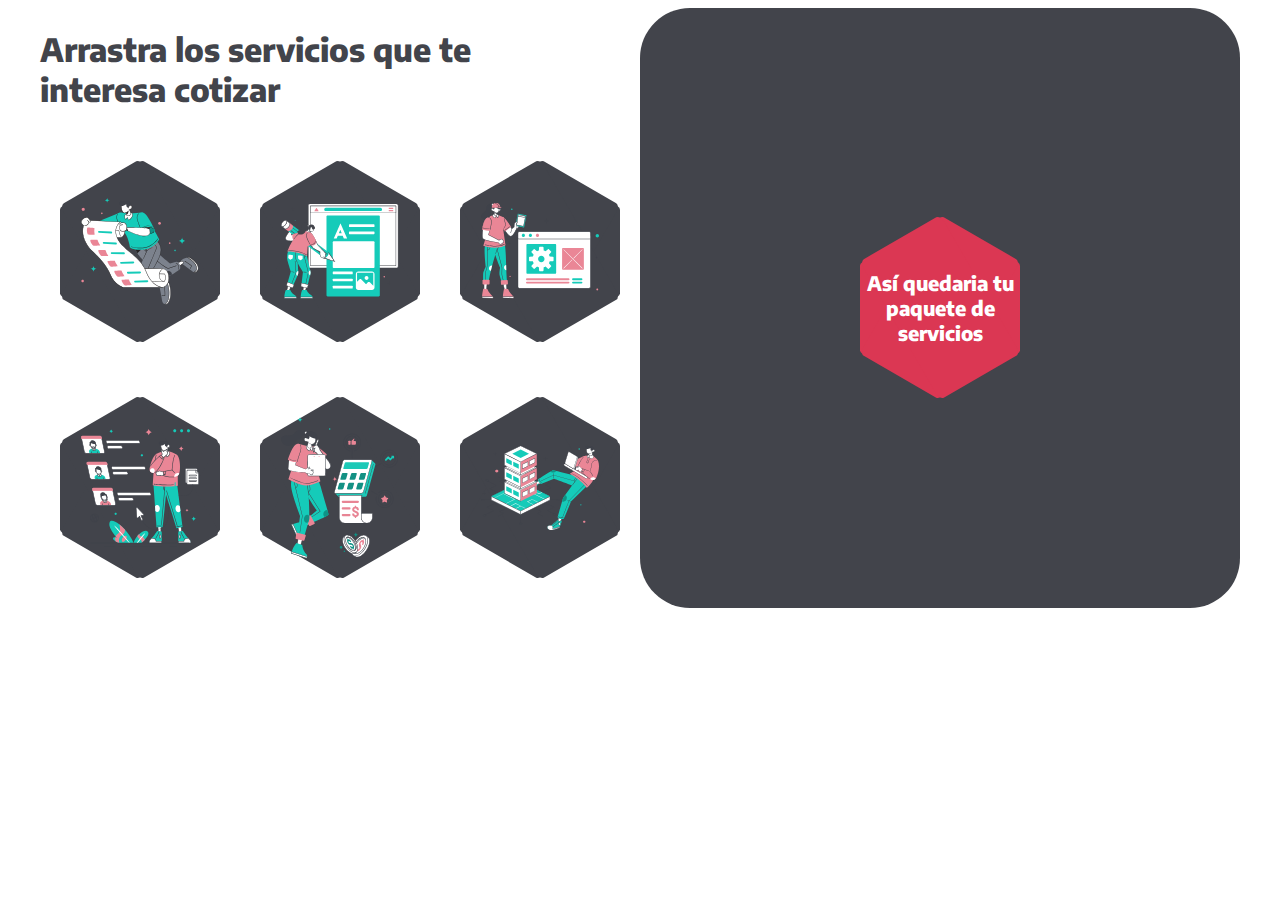
<file: index.html>
<!DOCTYPE html>
<html lang="en">
<head>
    <meta charset="UTF-8">
    <meta name="viewport" content="width=device-width, initial-scale=1.0">
	 <link rel="icon" type="image/x-icon" href="/img/completo-8.png" />
    <title>Document</title>
    <link rel="preconnect" href="https://fonts.googleapis.com">
<link rel="preconnect" href="https://fonts.gstatic.com" crossorigin>
<link href="https://fonts.googleapis.com/css2?family=Encode+Sans:wght@100..900&family=Nunito+Sans:opsz@6..12&family=Roboto:ital,wght@0,100;0,300;0,400;0,500;0,700;0,900;1,100;1,300;1,400;1,500;1,700;1,900&display=swap" rel="stylesheet">
    <link rel="stylesheet" href="css/style.css">
    <link rel="stylesheet" href="css/media-queries.css">
</head>
<body>

    <div class="container">
        

        <div class="container-drag" id="container-drag" >
            <div class="title">
                <h1 >Arrastra los servicios que te <br> interesa cotizar</h1>
            </div>
            
            <div id="hexaone_a" class="hexagono" draggable="true">
                <span>Planeación y evaluación de campañas digitales</span>
                <img class="sevices" src="img/planeacionEvaluacionCampanasDigitales.svg" alt="">
            </div>
            <div  id="hexaTwo_a" class="hexagono" draggable="true">
                <span>Diseño de contenido grafico</span>
                <img class="sevices" src="img/disenoContenidoGrafico.svg">
            </div>
            <div id="hexatree_a" class="hexagono" draggable="true">
                <span>Renovación del concepto de tu marca</span>
                <img class="sevices" src="img/renovacionConceptoDeMarca.svg">
            </div>
            <div id="hexafour_a" class="hexagono" draggable="true">
                <span>Externalización de procesos de negocio</span>
                <img class="sevices" src="img/externalizacionProcesosDeNegocios.svg">
            </div>
            <div  id="hexafive_a" class="hexagono" draggable="true">
                <span>Inteligencia de negocios</span>
                <img class="sevices" src="img/inteligenciaDeNegocios.svg">
            </div>
            <div id="hexasix_a" class="hexagono" draggable="true">
                <span>Reingenieria Web</span>
                <img class="sevices" src="img/reingenieriaWeb.svg">
            </div>
        </div>
        <div id="containerDrop_a" class="container-drop" >
            <div id="" class="hexagono-base" >
                <span>Así quedaria tu paquete de servicios</span>
            </div>
        </div>
        <div  id="containerForm" class="btn-container hidden">
            <button id="idForm" modalForm="idModalForm" class="btn-services hidden">Estos me interesan!</button>
        </div>
    </div>
</div>
        <!-- modal -->
        <div id="idModalForm" class="centerModal hidden" >
            <div class="panelModal">
                <div class="interiorModal">
                        <div class="services">
                            <h2 class="titleModal">¡Genial!</h2>
                            <h4 class="textModal">Nos estaremos comunicando para hablar de:</h3>
                            <div id="campoServicios" class="campos campoServicios">
                            </div>
                        </div>
                        <div class="contentModal">
                            <form class="form">
                                <div class="campos">
                                    <input type="text"  name="nombre" placeholder="Nombre">
                                </div>
                                <div class="campos">
                                    <input type="text"  name="empresa" placeholder="Empresa">
                                </div>
                                <div class="campos">
                                    <input type="text"  name="tel" placeholder="Telefono">
                                </div>
                                <div class="campos">
                                    <input type="email" name="email" placeholder="Email">
                                </div>
                                
                                <div class="campos">
                                    <textarea name="msg" placeholder="Un mensaje" height="80px"></textarea>
                                </div>
                                <div class="campo-checkbox">
                                    <input type="checkbox" id="checkbox" class="checkbox">
                                    <label class="politicas" for="checkbox">Yo autorizo a Red Design Systems SAS. <a href="#">Leer más</a></label>
                                </div>
                                <div class="btn-ok">
                                <button class="btn-ok-modal" modalClose="idModalUno">Enviar</button>
                                </div>
                            </form>
                        </div>
                </div>
            </div>
        </div>
    <script src="js/colmena.js"></script>
    <script src="js/modalForm.js"></script>
    <script src="js/DragDropTouch.js"></script>


</body>
</html>
</file>
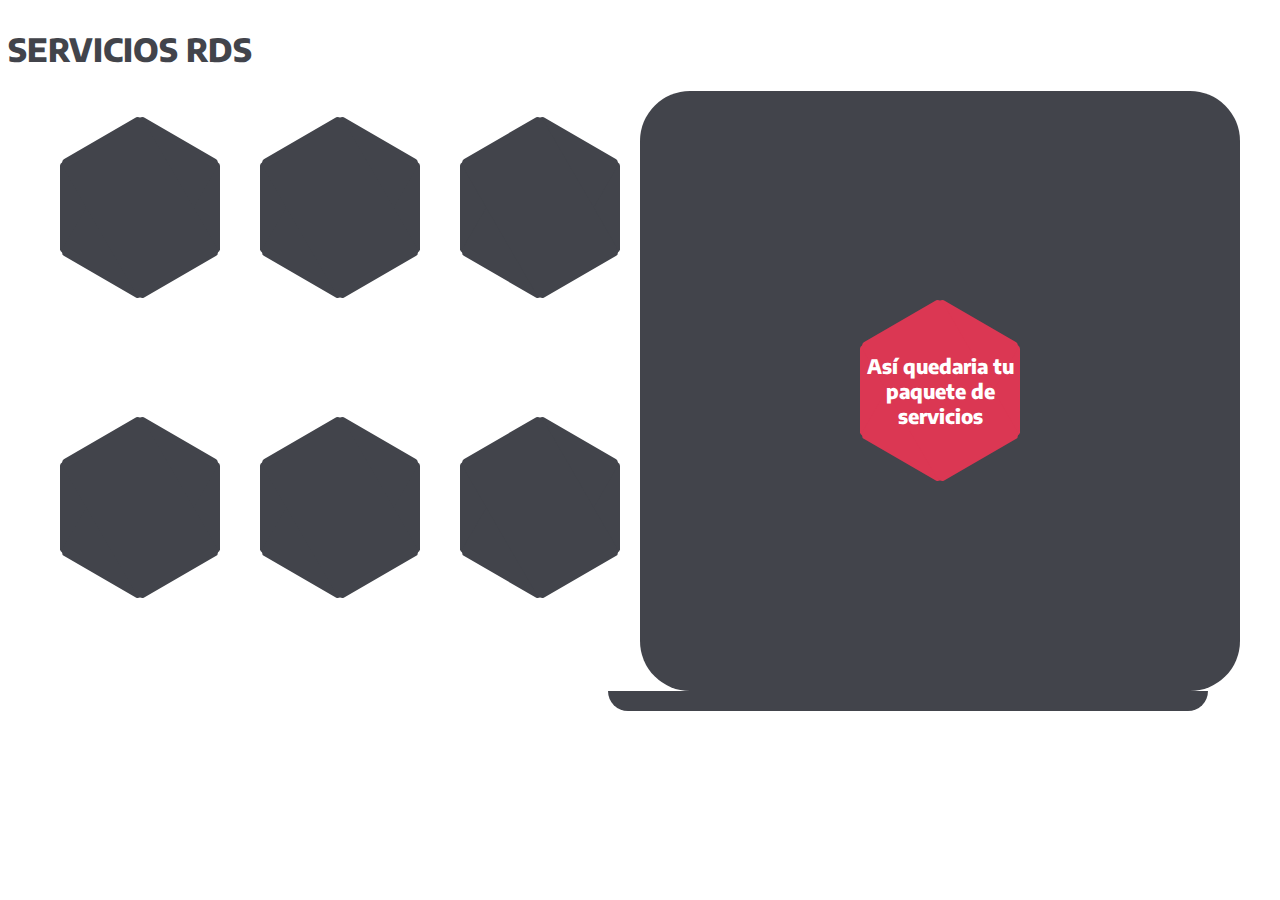
<file: index2.html>
<!DOCTYPE html>
<html lang="en">
<head>
    <meta charset="UTF-8">
    <meta name="viewport" content="width=device-width, initial-scale=1.0">
	 <link rel="icon" type="image/x-icon" href="/img/completo-8.png" />
    <title>Document</title>
    <link rel="preconnect" href="https://fonts.googleapis.com">
<link rel="preconnect" href="https://fonts.gstatic.com" crossorigin>
<link href="https://fonts.googleapis.com/css2?family=Encode+Sans:wght@100..900&family=Nunito+Sans:opsz@6..12&family=Roboto:ital,wght@0,100;0,300;0,400;0,500;0,700;0,900;1,100;1,300;1,400;1,500;1,700;1,900&display=swap" rel="stylesheet">
    <link rel="stylesheet" href="/css/style.css">
</head>
<body>
    <div class="title">
        <h1>SERVICIOS RDS</h1>
    </div>
    <div class="container">
    <div class="container-drag">
        <div id="hexaone_a" class="hexagono" draggable="true">
            <span>Planeación y evaluación de campañas digitales</span>
        </div>
        <div  id="hexaTwo_a" class="hexagono" draggable="true">
            <span>Diseño de contenido grafico</span>
        </div>
        <div id="hexatree_a" class="hexagono" draggable="true">
            <span>Renovación del concepto de tu marca</span>
        </div>
        <div id="hexafour_a" class="hexagono" draggable="true">
            <span>Externalización de procesos de negocio</span>
        </div>
        <div  id="hexafive_a" class="hexagono" draggable="true">
            <span>Inteligencia de negocios</span>
        </div>
        <div id="hexasix_a" class="hexagono" draggable="true">
            <span>Reingenieria Web</span>
        </div>
    </div>
    <div id="containerDrop_a" class="container-drop" draggable="true">
        <div id="" class="hexagono-base" draggable="true">
            <span>Así quedaria tu paquete de servicios</span>
        </div>
    </div>
</div>
    <div class="btn-container">
        <button id="idForm" modalForm="idModalForm" class="btn-services hidden">Estos me interesan!</button>
    </div>
        <!-- modal -->
        <div id="idModalForm" class="centerModal hidden" >
            <div class="panelModal">
                <div class="interiorModal">
                        <div class="services">
                            <h2 class="titleModal">¡Genial!</h2>
                            <h4 class="textModal">Nos estaremos comunicando para hablar de:</h3>
                            <div id="campoServicios" class="campos campoServicios">
                            </div>
                        </div>
                        <div class="contentModal">
                            <form action="post">
                                <div class="campos">
                                    <input type="text"  name="nombre" placeholder="Nombre">
                                </div>
                                <div class="campos">
                                    <input type="text"  name="empresa" placeholder="Empresa">
                                </div>
                                <div class="campos">
                                    <input type="text"  name="tel" placeholder="Telefono">
                                </div>
                                <div class="campos">
                                    <input type="email" name="email" placeholder="Email">
                                </div>
                                
                                <div class="campos">
                                    <textarea name="msg" placeholder="Un mensaje" height="80px"></textarea>
                                </div>
                                <div class="campo-checkbox">
                                    <input type="checkbox" id="checkbox" class="checkbox">
                                    <label class="politicas" for="checkbox">Yo autorizo a Red Design Systems SAS. <a href="#">Leer más</a></label>
                                </div>
                                <button class="btn-ok-modal" modalClose="idModalUno">Enviar</button>
                            </form>
                        </div>
                </div>
            </div>
        </div>
    <script src="./js/colmena.js"></script>
    <script src="./js/modalForm.js"></script>
</body>
</html>
</file>
<file: css/style.css>
:root{
    --hw : 160;
    --wh :calc(((50 * var(--hw))/86)* 1px);
    --rojo: #DB3753;
    --gris: #42444B;
    --aqua: #15CBB9;
}
body{
    display: flex;
    flex-wrap: wrap;     
    font-family:"Encode Sans", Sans-serif;                          
}
.title {
    width: 100%;
    color: var(--gris);
    margin: 0;
    padding: 0;
}
.title h1{
    font-size: 2rem;
    font-weight: 800;
    
}
.container{
    display: flex;
    justify-content: center;
    align-items: center; 
    width: 100%;
}
.hexagono{
    position:relative;
    display: grid;
    background-color: var(--gris);
    width: calc(var(--hw) * 1px ); 
    height: var(--wh);
    z-index: 999;
    border-radius: 5%;
    transition: all .5s ease-out;
    margin: 70px 20px; 
    text-align: center;
    z-index: 1;
    color: transparent;
    place-items: center;

}
.hexagono img {
    position: absolute;
    top: 50%;
    left: 50%; 
    transform: translate(-50%, -50%);
    z-index: 1;
    width: 118px;
}
.hexagono:hover {
    background-color: var(--aqua);
    color: white;
    
}
.hexagono:hover img{
    display: none;
}

.hexagono-base::after,.hexagono-base::before :hover{
    background-color: var(--aqua);
}
.hexagono::after{
content: '';
display: block;
position: absolute;
top: 0;
width: inherit;
height: inherit;
transform: rotate(60deg);
background-color: inherit;
border-radius: 5%;
}
.hexagono::before{
content: '';
display: block;
position: absolute;
top: 0px;
width: inherit;
height: inherit;
transform: rotate(-60deg);
background-color: inherit;
border-radius: 5%;
}

.hexagono-base{
    position:relative;
    display: grid;
    background-color: var(--rojo);
    width: calc(var(--hw) * 1px ); 
    height: var(--wh);
    z-index: 999;
    border-radius: 5%;
    transition: all .5s ease-out;
    margin: 70px 20px; 
    text-align: center;
    z-index: 2;
    color: white;
    place-items: center;

}
.hexagono span,.hexagono-base span {
    position: relative; 
    z-index: 2; 
    font-weight: 800;
    font-size: 1.25rem;
    padding: 1px;
}

.hexagono-base::after{
    content: '';
    display: block;
    position: absolute;
    top: 0;
    width: inherit;
    height: inherit;
    transform: rotate(60deg);
    background-color: inherit;
    border-radius: 5%;
    

}

.hexagono-base::before{
    content: '';
    display: block;
    position: absolute;
    top: 0px;
    width: inherit;
    height: inherit;
    transform: rotate(-60deg);
    background-color: inherit;
    border-radius: 5%;
}

.container{
    flex-wrap: wrap;

}

.container-drag{
    width: 600px;
    height: 600px;
    display:flex;
    flex-wrap: wrap;
    position: relative;
}

.container-drop{
    background-color: var(--gris);
    width: 600px;
    height: 600px;
    border-radius: 50px;
}


#containerDrop_a{
    display: grid;
    place-items: center;
}

.btn-container {
    width: 100%;
    display: flex;
    justify-content:center;
    background-color: var(--gris);
    width: 600px;
    margin-left: 600px;
    border-radius: 0px 0px 50px 50px;
    padding-bottom: 20px;
    opacity: 1;
}
.btn-services {
    padding: 15px 20px;
    background-color: var(--rojo);
    color: #fff;
    border: none;
    border-radius: 8px;
    cursor: pointer;
    font-size: 1.1rem;
    font-weight: 600;
}
.btn-services:hover {
    background-color: #ce304a;
}


/* ----------------------- MODAL---------------------------- */
.centerModal{
    position: fixed;
    z-index: 100;
    display: flex;
    justify-content: center;
    align-items: center;
    padding: 1rem;
    overflow-x: hidden;
    overflow-y: auto;
    max-height: 100%;
    inset: 0px;
    font-family: var(--font);
}
.panelModal{
    position: relative;
    width: 90%;
    max-width: 70.8rem;
    max-height: 100%;
}
.interiorModal{
    position: relative;
    background-color: var(--gris);
    border-radius: 2.6rem;
    /* width: 100%; */
    display: flex;
    padding: 16px;
}

.titleModal{
    color: var(--rojo);
    font-weight: 800;
    font-size: 3rem;
    margin:10px 15px;
}
.textModal{
    color: white;
    margin-left: 15px;
}
.container-modal{
    display: flex;
    justify-content: center;
}
.services{
    background-image: url(../img/imagenFormularioHoneycomb.png);
    background-size: cover;
    border-radius: 42px;
    width: 496px;
    height: 458px;
    box-shadow: 5px 5px 12px rgba(0, 0, 0, 0.477);
    margin: 0;
    padding: 0;

}
.contentModal{
    text-align: center;
    padding: 1.5rem 1.5rem 0rem 1.5rem;
    margin-top: 20px;
}
.tituloModal{
    margin-bottom: 4rem;
    font-size: 2.7rem;
    line-height: 1;
    font-weight: 400;
    color: var(--rojo);
    font-weight: 800;
}
.campos input,textarea{
    margin: 9px;
    border: none;
    border-radius: 16px;
    padding: 5px 0 0 20px;
    outline: none;
    resize: vertical;
    font-size: 1rem;
    color: var(--gris);
    height: 36px;
    width: 506px;
}
.campos textarea{
    height: 80px;
}
.campo-checkbox{
    padding: 0px 8px;
    display: flex;
}
.politicas{
    color: white;
    text-align: left;
}


.politicas a{
    color: var(--rojo);
    text-decoration: none;
}
.btn-ok-modal{
    border-radius: 8px;
    width: 91px;
    height: 44px;
    background-color: var(--rojo);
    border: none;
    margin-top: 20px;
    color: white;
    font-size: 1.2rem;
    display: flex;
    margin: 12px 22px 0px 22px;
    align-items: center;
    justify-content: center;
}
.btn-ok-modal:hover{
    background-color: #ce304a;
    cursor: pointer;
}
.hidden{
    display: none;
}
.fondoModal{
    background-color: rgba(194, 197, 203, 0.8);
    position: fixed;
    inset: 0px;
    z-index: 99;
}

.campos span{
	color: white;
	font-weight: 700;
    font-size: 0.9rem;
	background-color: var(--aqua);
	border: 1px solid transparent;
	border-radius: 8px;
	margin: 4px;
	padding: 12px 24px;
}
.campoServicios{
	margin: 80px 16px;
	display: flex;
	flex-wrap: wrap;
}
</file>
<file: css/media-queries.css>
@media screen and (min-width:320) and (max-width:375){
    .hexagono{
        margin: 48px 0px 48px 6px; 
    }
}

@media screen and (max-width:767px) {
    :root{
        --hw : 100;
        --wh :calc(((50 * var(--hw))/86)* 1px);
    }
    .title{
        margin: 0%; 
    }
    .title h1{
        font-size: 1.2rem;
        text-align: center;
    }
    .hexagono img {
        width: 74px;
    }
    .hexagono span,.hexagono-base span {
        font-size: 0.8rem;
    
    }
    .container-drag{
        justify-content: center;
        height: 400px;
    }
    .container-drop{
        background-color: var(--gris);
        width: 600px;
        height: 400px;
        border-radius: 50px;
        margin: 0px 10px;
    }
    .hexagono{
        margin: 48px 0px 48px 10px; 
    }
    .btn-container {
        margin: 0px 10px;

    }
    .btn-services {
        padding: 12px 18px;
    }
    /*---------------------- modal--------------------------- */

    .panelModal{
        width: 100%;
        max-width: 25rem;
}
    .interiorModal{
        flex-direction: column;
        justify-content: center;
        align-items: center;
        width: 90%;
        max-width: 100%; 
        height: auto;
    }
    .titleModal{
        font-size: 2rem;
    }
    .textModal{
        font-size: 0.9rem;
        margin: 0px 16px;
    }
    .contact-form{
        display: flex;
        flex-direction: column;
        justify-content: center;
    }
    .services{
        width: 100%;
        height: 260px; 
    }
    .contentModal{
        text-align: center;
        padding: 1rem 2rem 0rem 2rem;
        margin-top: 20px;
        width: 100%;
        
    }
    .campos input,textarea{
        max-width: 90%;
        height: 32px;
        width: 100%
    }
    .campos span{
        font-size: 0.7rem;
        border-radius: 8px;
        margin: 4px;
        padding: 4px 6px;
    }
    .campoServicios{
        margin: 8px 16px;
        display: flex;
        flex-wrap: wrap;
    }
    .btn-ok{
        display: flex;
        justify-content: center;
    }

    .politicas{
        text-align: left;
        margin-bottom: 0.2rem;
    }

}
@media screen and (min-width:768px) and (max-width:1023px){
    .contentModal{
        padding: 0;
        margin: 0;
        width: 100%;
    }
    .titleModal{
        font-size: 2.5rem;
    }
    .textModal{
        font-size: 1rem;
    }
    .btn-container {
        margin-left:0;
    }
    .interiorModal{
        width: 90%;
        max-width: 100%; 
    }
    .services{
        width: 90%;
        height: 340px; 
        margin-right: 10px;
        overflow-x: auto;
    }
    .campos input,textarea{
        max-width: 90%;
        height: 32px;
        width: 100%
    }
    .campoServicios{
        margin: 10px 8px;
    }
    .campos span{
        font-size: 0.7rem;
        padding: 6px 6px;
    }
    .btn-ok{
        display: flex;
        justify-content: center;
    }
}
</file>
